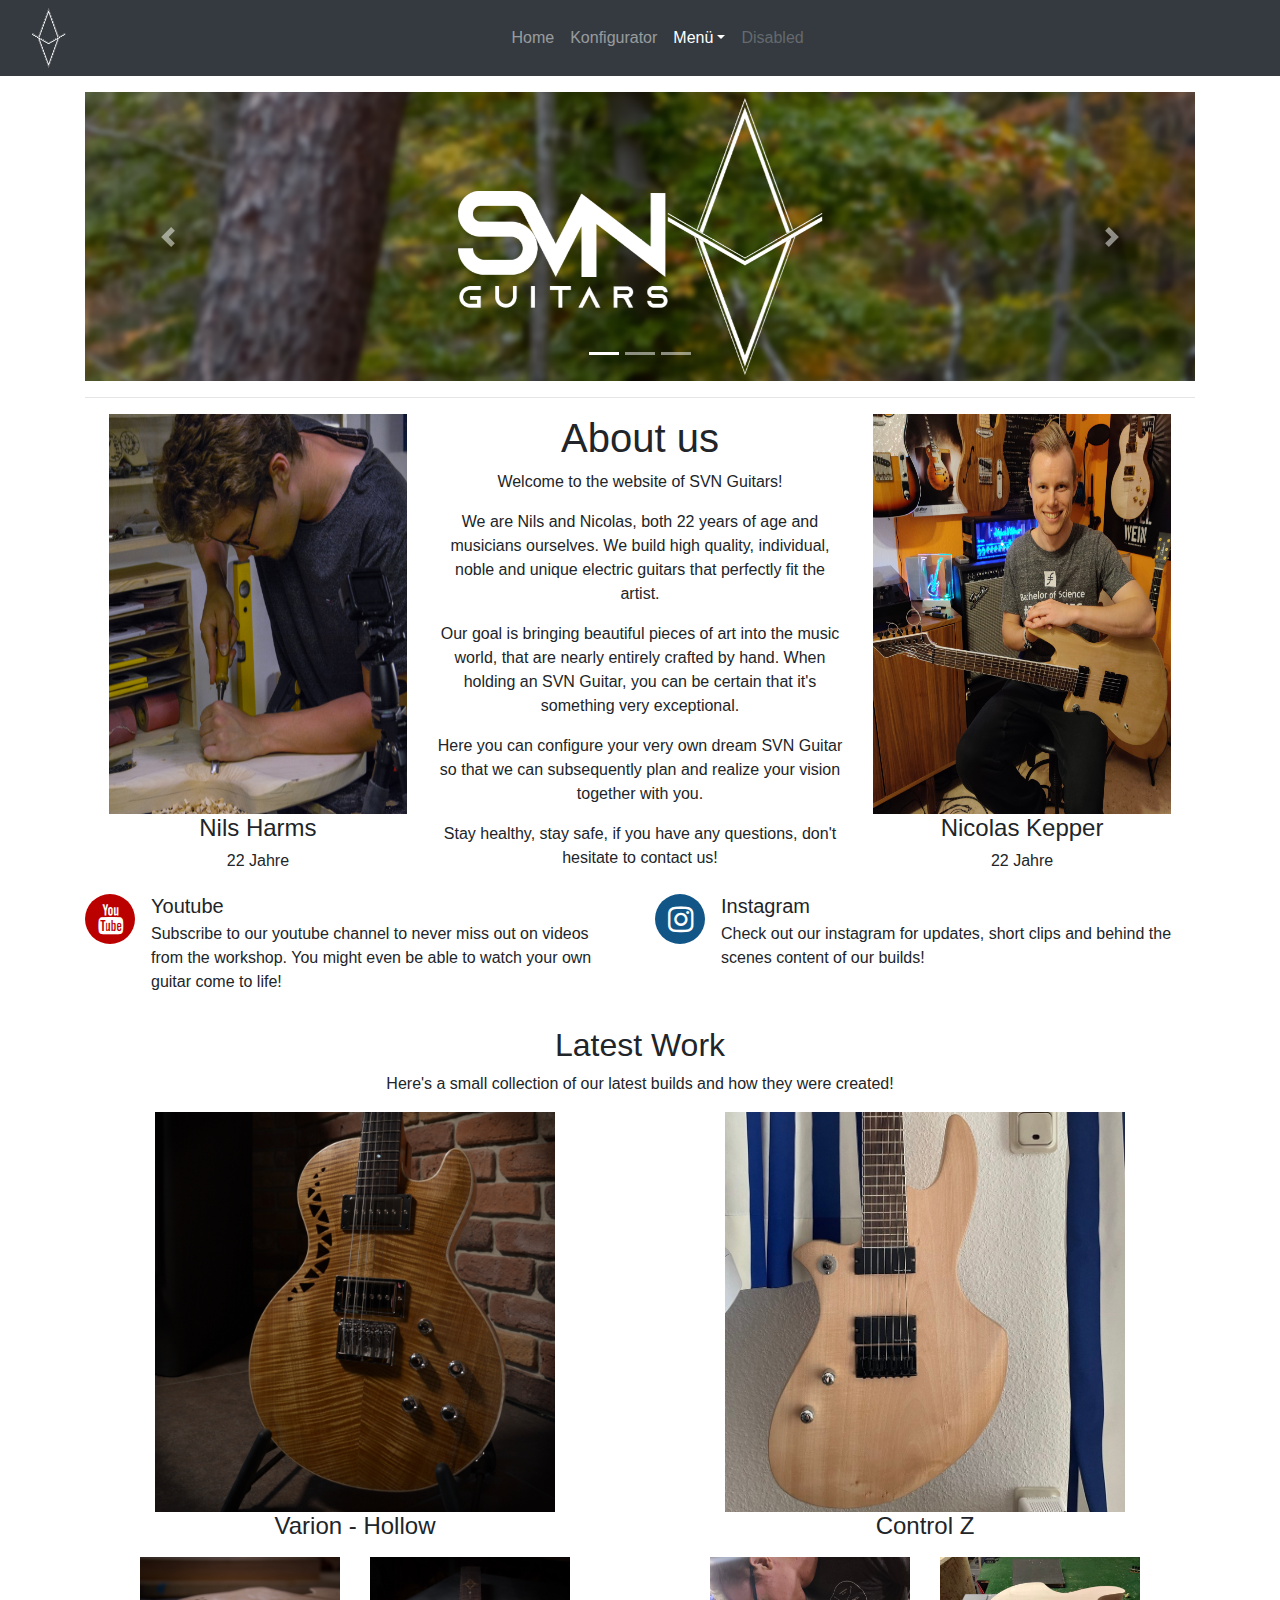
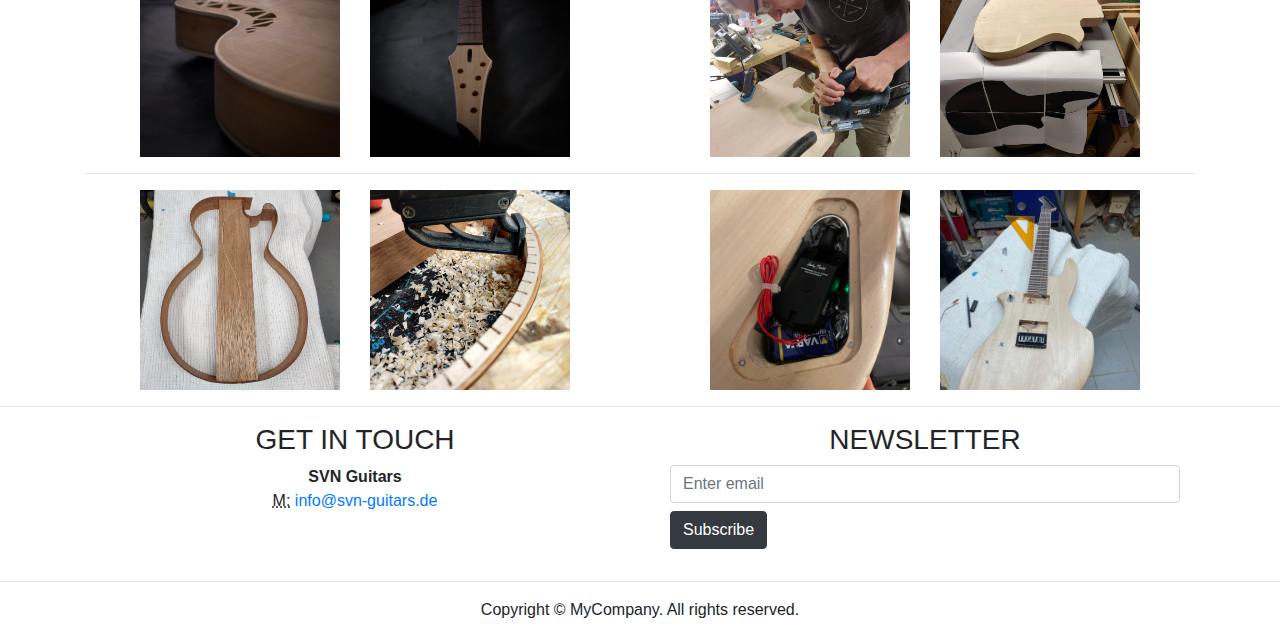
<file: Website/about-us.html>
<!DOCTYPE html>
<html lang="en">
  <head>
    <meta charset="utf-8">
    <meta http-equiv="X-UA-Compatible" content="IE=edge">
    <meta name="viewport" content="width=device-width, initial-scale=1">
    <title>SVN-Guitars - Über Uns</title>
    <!-- Bootstrap -->
    <link href="css/bootstrap-4.4.1.css" rel="stylesheet">
    <link href="css/css.css" rel="stylesheet">
    <link rel="stylesheet" href="https://cdnjs.cloudflare.com/ajax/libs/font-awesome/4.7.0/css/font-awesome.min.css">
    <link rel="stylesheet" href="css/fa.css">
  </head>
  <body>
    <nav class="navbar navbar-expand-lg navbar-dark bg-dark">
      <div class="container">
        <img src="images/Nur Outline logo White.png" width="" height="60" alt="Logo SVN">
        <button class="navbar-toggler" type="button" data-toggle="collapse" data-target="#navbarSupportedContent" aria-controls="navbarSupportedContent" aria-expanded="false" aria-label="Toggle navigation">
        <span class="navbar-toggler-icon"></span>
        </button>
        <div class="collapse navbar-collapse" id="navbarSupportedContent">
          <ul class="navbar-nav mr-auto center">
            <li class="nav-item">
              <a class="nav-link" href="index.html">Home</a>
            </li>
            <li class="nav-item">
              <a class="nav-link" href="customizer.html">Konfigurator</a>
            </li>
            <li class="nav-item dropdown active">
              <a class="nav-link dropdown-toggle" href="#" id="navbarDropdown" role="button" data-toggle="dropdown" aria-haspopup="true" aria-expanded="false">Menü</a>
              <div class="dropdown-menu" aria-labelledby="navbarDropdown">
                <a class="dropdown-item" href="#">Varion</a>
                <a class="dropdown-item" href="#">Valor</a>
			    <a class="dropdown-item" href="#">Gitarren Modell 3</a>
                <div class="dropdown-divider"></div>
				<a class="dropdown-item" href="about-us.html">Über Uns <span class="sr-only">(current)</span></a>
                <a class="dropdown-item" href="#">Kontakt</a>
              </div>
            </li>
            <li class="nav-item">
              <a class="nav-link disabled" href="#">Disabled</a>
            </li>
          </ul>
        </div>
      </div>
    </nav>
    <div class="container mt-3">
      <div class="row">
        <div class="col-12">
          <div id="carouselExampleControls" class="carousel slide" data-ride="carousel">
            <ol class="carousel-indicators">
              <li data-target="#carouselExampleControls" data-slide-to="0" class="active"></li>
              <li data-target="#carouselExampleControls" data-slide-to="1"></li>
              <li data-target="#carouselExampleControls" data-slide-to="2"></li>
            </ol>
            <div class="carousel-inner">
              <div class="carousel-item active">
                <img class="d-block w-100" src="images/Slide 1.png" alt="First slide">
                <div class="carousel-caption d-none d-md-block">
                </div>
              </div>
              <div class="carousel-item">
                <img class="d-block w-100" src="images/Slide 2.png" alt="Second slide">
                <div class="carousel-caption d-none d-md-block">
				</div>
              </div>
              <div class="carousel-item">
                <img class="d-block w-100" src="images/Slide 3.png" alt="Third slide">
                <div class="carousel-caption d-none d-md-block">
                </div>
              </div>
            </div>
            <a class="carousel-control-prev" href="#carouselExampleControls" role="button" data-slide="prev">
            <span class="carousel-control-prev-icon" aria-hidden="true"></span>
            <span class="sr-only">Previous</span>
            </a>
            <a class="carousel-control-next" href="#carouselExampleControls" role="button" data-slide="next">
            <span class="carousel-control-next-icon" aria-hidden="true"></span>
            <span class="sr-only">Next</span>
            </a>
          </div>
        </div>
      </div>
      <hr>
    </div>
    <section>
         <div class="row">
          <div class="col-md-1"></div>
          <div class="col-md-3 col-12 text-center">
            <!-- Trigger the Modal -->
            <img id="nils-pb" class="img-fluid sq-400" src="images/lightroomexport/3-_DSC2507.jpg" alt="">
            <!-- The Modal -->
            <div id="myModal" class="modal">

              <!-- The Close Button -->
              <span class="close">&times;</span>

              <!-- Modal Content (The Image) -->
              <img class="modal-content" id="img01">

              <!-- Modal Caption (Image Text) -->
              <div id="caption"></div>
            </div>
            <!--img class="img-fluid sq-400" src="images/lightroomexport/3-_DSC2507.jpg" alt=""-->
            <h4>Nils Harms</h4>
            <h6>22 Jahre</h6>
          </div>
          <div class="col-md-4 col-12 text-center">
            <h1>About us</h1>
            <p>Welcome to the website of SVN Guitars!</p>
            <p>We are Nils and Nicolas, both 22 years of age and musicians ourselves. We build high quality, individual, noble and unique electric guitars that perfectly fit the artist.</p>
            <p>Our goal is bringing beautiful pieces of art into the music world, that are nearly entirely crafted by hand.
                When holding an SVN Guitar, you can be certain that it's something very exceptional.
            </p>
            <p>Here you can configure your very own dream SVN Guitar so that we can subsequently plan and realize your vision together with you.</p> 
            <p>Stay healthy, stay safe, if you have any questions, don't hesitate to contact us!</p>
          </div>
          <div class="col-md-3 col-12 text-center mt-md-0 mt-2">
            <img class="img-fluid sq-400" src="images/lightroomexport/5-IMG_20210302_220152.jpg" alt="">
            <h4>Nicolas Kepper</h4>
            <h6>22 Jahre</h6>
          </div>
          <div class="col-md-1"></div>
        </div>  
    </section>
    <section>
      <div class="container">
        <div class="row">
          <div class="col-12 text-center">
            
          </div>
        </div>
      </div>
    </section>
    <section>
      <div class="container mt-2">
        <div class="row">
          <div class="col-md-6 col-12">
            <ul class="list-unstyled">
              <li class="media">
                <a href="https://www.youtube.com/channel/UC4ay2CCiVlk4VHDRJEmrnCA" class="fa fa-youtube"></a>
                <div class="media-body">
                  <h5 class="mt-0 mb-1 ml-3">Youtube</h5>
                    <p class="ml-3">Subscribe to our youtube channel to never miss out on videos from the workshop. You might even be able to watch your own guitar come to life!</p>
                </div>
              </li>
            </ul>
          </div>
          <div class="col-md-6 col-12">
            <ul class="list-unstyled">
              <li class="media">
                <!--img class="mr-3" src="images/35X35.gif" alt="Generic placeholder image"-->
                <a href="https://www.instagram.com/svnguitars/" class="fa fa-instagram"></a>
                <div class="media-body">
                  <h5 class="mt-0 mb-1 ml-3">Instagram</h5>
                    <p class="ml-3">Check out our instagram for updates, short clips and behind the scenes content of our builds!</p>
                </div>
              </li>
            </ul>
          </div>
        </div>
      </div>
    </section>
    <section>
      <div class="container">
        <div class="row">
          <div class="col-12 text-center">
            <h2>Latest Work</h2>
            <p>Here's a small collection of our latest builds and how they were created!</p>
          </div>
        </div>
        <div class="row">
          <div class="col-md-6 col-12 text-center">
            <img class="img-fluid sq-400" src="images/lightroomexport/25-DSC_4544.jpg" alt="">
            <h4>Varion - Hollow</h4>
          </div>
          <div class="col-md-6 col-12 text-center mt-md-0 mt-2">
            <img class="img-fluid sq-400" src="images/Webp.net-resizeimage.jpg" alt="">
            <h4>Control Z</h4>
          </div>
        </div>
        <div class="row mt-2">
          <div class="col-md-3 col-6"><img class="img-fluid sq-200 float-right" src="images/lightroomexport/21-DSC_4319.jpg" alt=""></div>
          <div class="col-md-3 col-6"><img class="img-fluid sq-200 float-left" src="images/lightroomexport/22-DSC_4377.jpg" alt=""></div>
          <div class="col-md-3 col-6 mt-md-0 mt-1"><img class="img-fluid sq-200 float-right" src="images/lightroomexport/1-IMG_20200623_191900.jpg" alt=""></div>
          <div class="col-md-3 col-6 mt-md-0 mt-1"><img class="img-fluid sq-200 float-left" src="images/lightroomexport/2-IMG_20200623_225339.jpg" alt=""></div>
        </div>
        <hr>
        <div class="row">
          <div class="col-md-3 col-6"><img class="img-fluid sq-200 float-right" src="images/lightroomexport/16-IMG_20210504_231144.jpg" alt=""></div>
          <div class="col-md-3 col-6"><img class="img-fluid sq-200 float-left" src="images/lightroomexport/17-IMG_20210505_221247.jpg" alt=""></div>
          <div class="col-md-3 col-6 mt-md-0 mt-1"><img class="img-fluid sq-200 float-right" src="images/Webp.net-resizeimage%20(1).jpg" alt=""></div>
          <div class="col-md-3 col-6 mt-md-0 mt-1"><img class="img-fluid sq-200 float-left" src="images/Webp.net-resizeimage%20(2).jpg" alt=""></div>
        </div>
      </div>
    </section>
    <hr>
    <div class="section">
      <div class="container">
        <div class="row">
          <div class="col-md-6 col-12">
            <h3 class="text-center">GET IN TOUCH</h3>
            <address class="text-center">
              <strong>SVN Guitars</strong><br>
              <abbr title="email">M:</abbr> <a href="mailto: info@svn-guitars.de">info@svn-guitars.de</a>
            </address>
          </div>
          <div class="col-md-6 col-12">
            <h3 class="text-center">NEWSLETTER</h3>
            <form>
              <div class="form-group col-12">
                <input type="email" class="form-control" id="exampleInputEmail1" placeholder="Enter email">
                <button type="submit" class="btn btn-dark mt-2">Subscribe</button>
              </div>
            </form>
          </div>
        </div>
      </div>
    </div>
    <hr>
    <footer class="text-center">
      <div class="container">
        <div class="row">
          <div class="col-12">
            <p>Copyright © MyCompany. All rights reserved.</p>
          </div>
        </div>
      </div>
    </footer>
    <!-- jQuery (necessary for Bootstrap's JavaScript plugins) -->
    <script src="js/jquery-3.4.1.min.js"></script>
    <!-- Include all compiled plugins (below), or include individual files as needed -->
    <script src="js/popper.min.js"></script>
    <script src="js/bootstrap-4.4.1.js"></script>
  </body>
</html>
</file>
<file: Website/css/css.css>
.center {
    margin: auto;
}

nav .container {
    margin-left: 0px;
    margin-right: 0px;
    max-width: 100%;
    width: 100%
}

.vl {
    width: 5px;
    background-color: black;
    height: 100%;
}

.sq-400 {
    height: 400px;
    width: 400px;
}

.sq-200 {
    height: 200px;
    width: 200px;
}






// Modal

/* Style the Image Used to Trigger the Modal */
#myImg {
  border-radius: 5px;
  cursor: pointer;
  transition: 0.3s;
}

#myImg:hover {opacity: 0.7;}

/* The Modal (background) */
.modal {
  display: none; /* Hidden by default */
  position: fixed; /* Stay in place */
  z-index: 1; /* Sit on top */
  padding-top: 100px; /* Location of the box */
  left: 0;
  top: 0;
  width: 100%; /* Full width */
  height: 100%; /* Full height */
  overflow: auto; /* Enable scroll if needed */
  background-color: rgb(0,0,0); /* Fallback color */
  background-color: rgba(0,0,0,0.9); /* Black w/ opacity */
}

/* Modal Content (Image) */
.modal-content {
  margin: auto;
  display: block;
  width: 80%;
  max-width: 700px;
}

/* Caption of Modal Image (Image Text) - Same Width as the Image */
#caption {
  margin: auto;
  display: block;
  width: 80%;
  max-width: 700px;
  text-align: center;
  color: #ccc;
  padding: 10px 0;
  height: 150px;
}

/* Add Animation - Zoom in the Modal */
.modal-content, #caption {
  animation-name: zoom;
  animation-duration: 0.6s;
}

@keyframes zoom {
  from {transform:scale(0)}
  to {transform:scale(1)}
}

/* The Close Button */
.close {
  position: absolute;
  top: 15px;
  right: 35px;
  color: #f1f1f1;
  font-size: 40px;
  font-weight: bold;
  transition: 0.3s;
}

.close:hover,
.close:focus {
  color: #bbb;
  text-decoration: none;
  cursor: pointer;
}

/* 100% Image Width on Smaller Screens */
@media only screen and (max-width: 700px){
  .modal-content {
    width: 100%;
  }
}
</file>
<file: Website/css/fa.css>
/* Style all font awesome icons */
.fa {
  //padding: 20px;
  padding-top: 10px;
  padding-left: 1px;
  font-size: 30px;
  width: 50px;
  height: 50px;
  text-align: center;
  text-decoration: none;
  border-radius: 100%;
}

/* Add a hover effect if you want */
.fa:hover {
  opacity: 0.7;
  color: white;
}

/* Set a specific color for each brand */

/* Facebook */
.fa-facebook {
  background: #3B5998;
  color: white;
}

/* Twitter */
.fa-twitter {
  background: #55ACEE;
  color: white;
}

.fa-instagram {
    background: #125688;
    color: white;
}

.fa-youtube {
    background: #bb0000;
    color: white;
}
</file>
